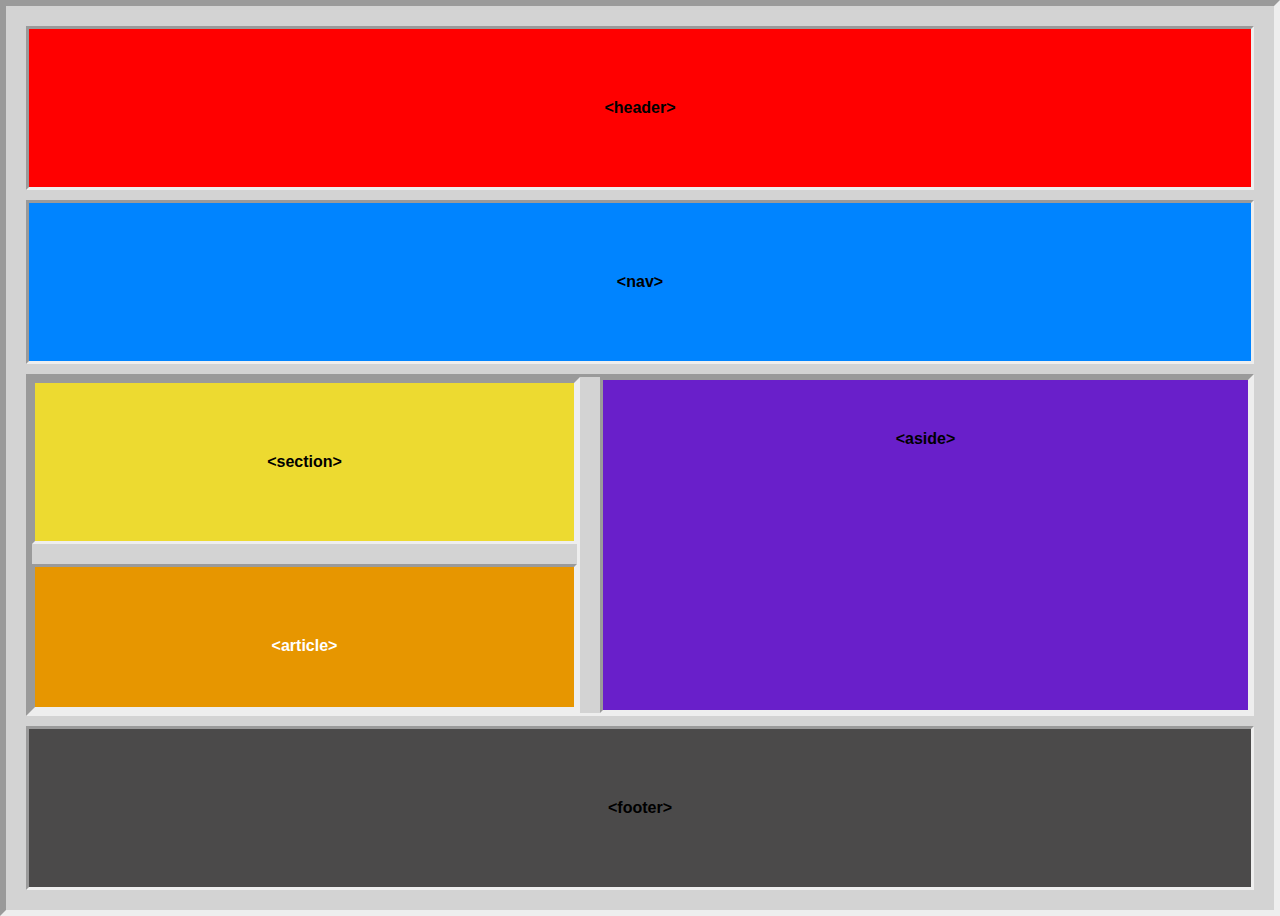
<file: avaliação5/index.html>
<html lang="pt-br">
<head>
  <meta charset="UTF-8" />
  <meta name="viewport" content="width=device-width, initial-scale=1" />
  <title>Layout Semântico com Flexbox</title>
  <link rel="stylesheet" href="stlyes.css" />
</head>
<body>

  <header>&lt;header&gt;</header>

  <nav>&lt;nav&gt;</nav>

  <div class="main-content">
    <div class="left-side">
      <section>&lt;section&gt;</section>
      <article>&lt;article&gt;</article>
    </div>
    <aside>&lt;aside&gt;</aside>
  </div>

  <footer>&lt;footer&gt;</footer>

</body>
</html>
</file>
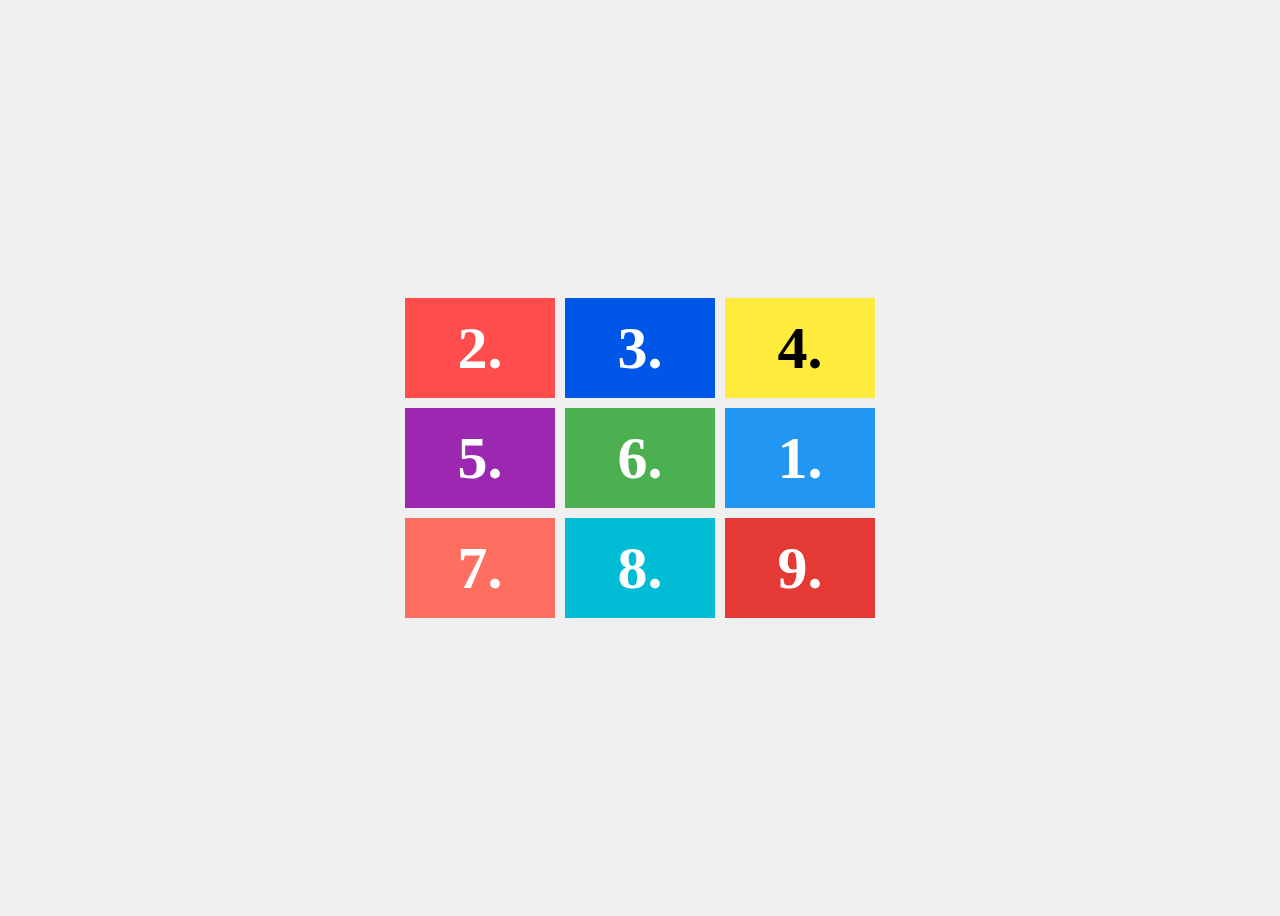
<file: avaliação6/index.html>
<!DOCTYPE html>
<html lang="pt-BR">
<head>
  <meta charset="UTF-8">
  <meta name="viewport" content="width=device-width, initial-scale=1.0">
  <title>Grid Colorido</title>
  <link rel="stylesheet" href="stlyes.css">
</head>
<body>
  <div class="grid">
    <div class="box box1">2.</div>
    <div class="box box2">3.</div>
    <div class="box box3">4.</div>
    <div class="box box4">5.</div>
    <div class="box box5">6.</div>
    <div class="box box6">1.</div>
    <div class="box box7">7.</div>
    <div class="box box8">8.</div>
    <div class="box box9">9.</div>
  </div>
</body>
</html>
</file>
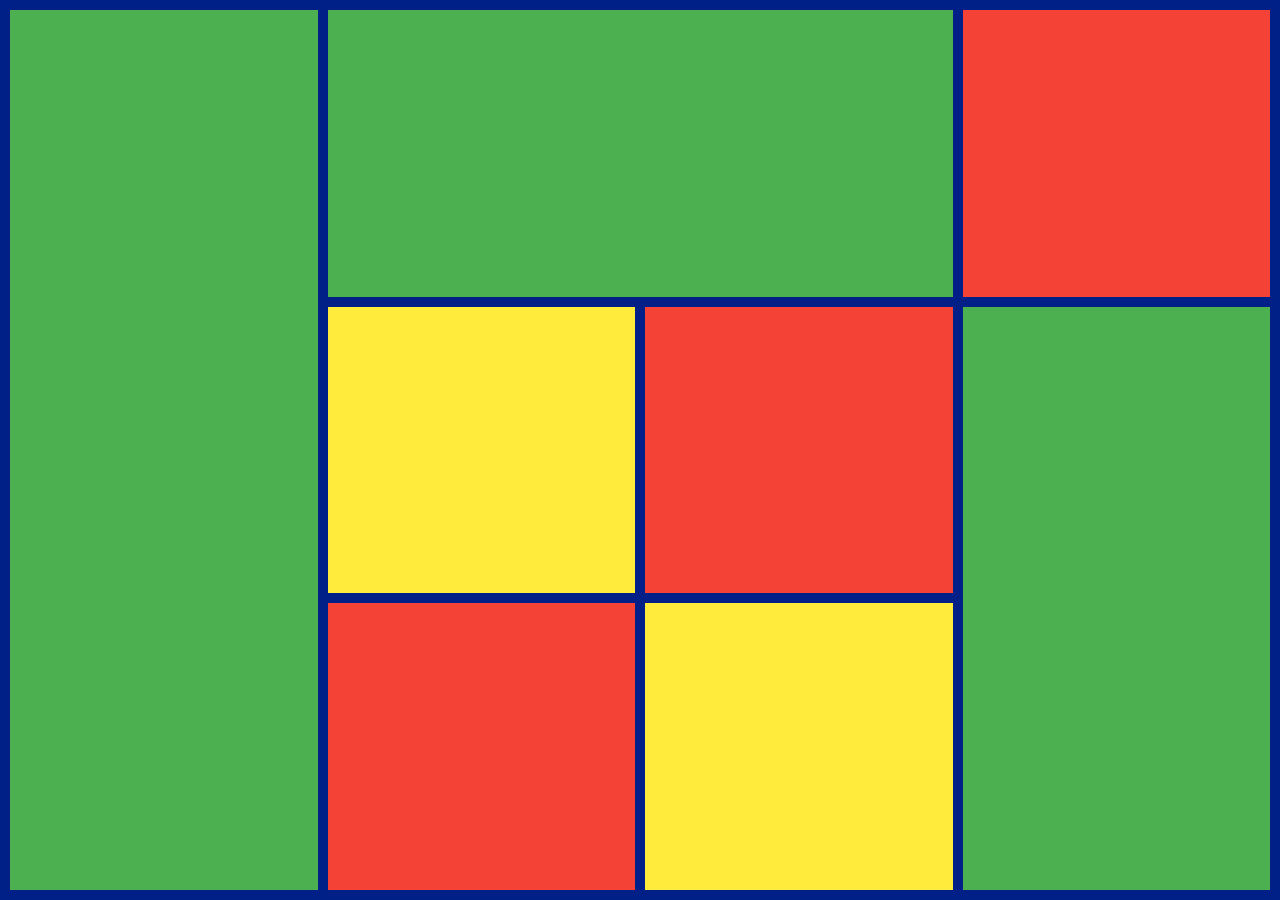
<file: avaliação7/index.html>
<!DOCTYPE html>
<html lang="pt-br">
<head>
  <meta charset="UTF-8" />
  <meta name="viewport" content="width=device-width, initial-scale=1.0" />
  <title>Layout Grid em Tela Cheia</title>
  <link rel="stylesheet" href="stlyes.css" />
</head>
<body>
  <div class="grid-container">
    <div class="item green item1"></div>
    <div class="item green item2"></div>
    <div class="item red item3"></div>
    <div class="item yellow item4"></div>
    <div class="item red item5"></div>
    <div class="item red item6"></div>
    <div class="item yellow item7"></div>
    <div class="item green item8"></div>
  </div>
</body>
</html>
</file>
<file: avaliação5/stlyes.css>
* {
  box-sizing: border-box;
  margin: 0;
  padding: 0;
  font-family: Arial, sans-serif;
  border-style: inset;
}

body {
  background-color: #d3d3d3; /* fundo cinza claro */
  padding: 20px;
}

/* HEADER E FOOTER */
header{
  background-color: #ff0000; /* azul claro */
  padding: 70px;
  text-align: center;
  font-weight: bold;
  margin-bottom: 10px;
}

/* NAV */
nav {
  background-color: #0084ff; /* vermelho claro */
  padding: 70px;
  text-align: center;
  font-weight: bold;
  margin-bottom: 10px;
}

/* ÁREA PRINCIPAL */
.main-content {
  display: flex;
  gap: 20px;
  margin-bottom: 10px;
}

/* COLUNA ESQUERDA */
.left-side {
  display: flex;
  flex-direction: column;
  gap: 20px;
  flex: 1;
}

/* SECTION */
section {
  background-color: #f5dc00c5; /* verde limão claro */
  padding: 70px;
  font-weight: bold;
  text-align: center;
}

/* ARTICLE */
article {
  background-color: #e79600; /* roxo */
  padding: 70px;
  height: 50px;
  font-weight: bold;
  color: white;
  text-align: center;
}

/* ASIDE */
aside {
  background-color: #691fca; /* laranja */
  flex: 1;
  padding: 50px;
  font-weight: bold;
  text-align: center;
}
footer {
  background-color: #4b4a4a; /* azul claro */
  padding: 70px;
  text-align: center;
  font-weight: bold;
  margin-top: 10px;
}
</file>
<file: avaliação6/stlyes.css>
body {
  display: flex;
  justify-content: center;
  align-items: center;
  height: 100vh;
  background: #f0f0f0;
}

.grid {
  display: grid;
  grid-template-columns: repeat(3, 150px);
  grid-template-rows: repeat(3, 100px);
  gap: 10px;
}

.box {
  display: flex;
  justify-content: center;
  align-items: center;
  font-size: 60px;
  font-weight: bold;
  color: white;
  /* border-radius: 5px; */
}

.box1 { background: #ff4c4c; }   /* vermelho */
.box2 { background: #0057e7; }   /* azul */
.box3 { background: #ffeb3b; color: black; } /* amarelo */
.box4 { background: #9c27b0; }   /* roxo */
.box5 { background: #4caf50; }   /* verde */
.box6 { background: #2196f3; }   /* azul claro */
.box7 { background: #ff6f61; }   /* vermelho claro */
.box8 { background: #00bcd4; }   /* ciano */
.box9 { background: #e53935; }   /* vermelho escuro */
</file>
<file: avaliação7/stlyes.css>
* {
  margin: 0;
  padding: 0;
  box-sizing: border-box;
}

body, html {
  width: 100%;
  height: 100%;
  background-color: #001F87; /* Azul escuro */
}

.grid-container {
  display: grid;
  height: 100vh;
  width: 100vw;
  padding: 10px;
  gap: 10px;
  grid-template-columns: repeat(4, 1fr);
  grid-template-rows: repeat(3, 1fr);
}

.item {
  width: 100%;
  height: 100%;
}

/* Cores */
.green { background-color: #4CAF50; }
.red { background-color: #F44336; }
.yellow { background-color: #FFEB3B; }

/* Posicionamento dos blocos */
.item1 {
  grid-row: 1 / span 3;
  grid-column: 1;
}

.item2 {
  grid-row: 1;
  grid-column: 2 / span 2;
}

.item3 {
  grid-row: 1;
  grid-column: 4;
}

.item4 {
  grid-row: 2;
  grid-column: 2;
}

.item5 {
  grid-row: 2;
  grid-column: 3;
}

.item6 {
  grid-row: 3;
  grid-column: 2;
}

.item7 {
  grid-row: 3;
  grid-column: 3;
}

.item8 {
  grid-row: 2 / span 2;
  grid-column: 4;
}
</file>
